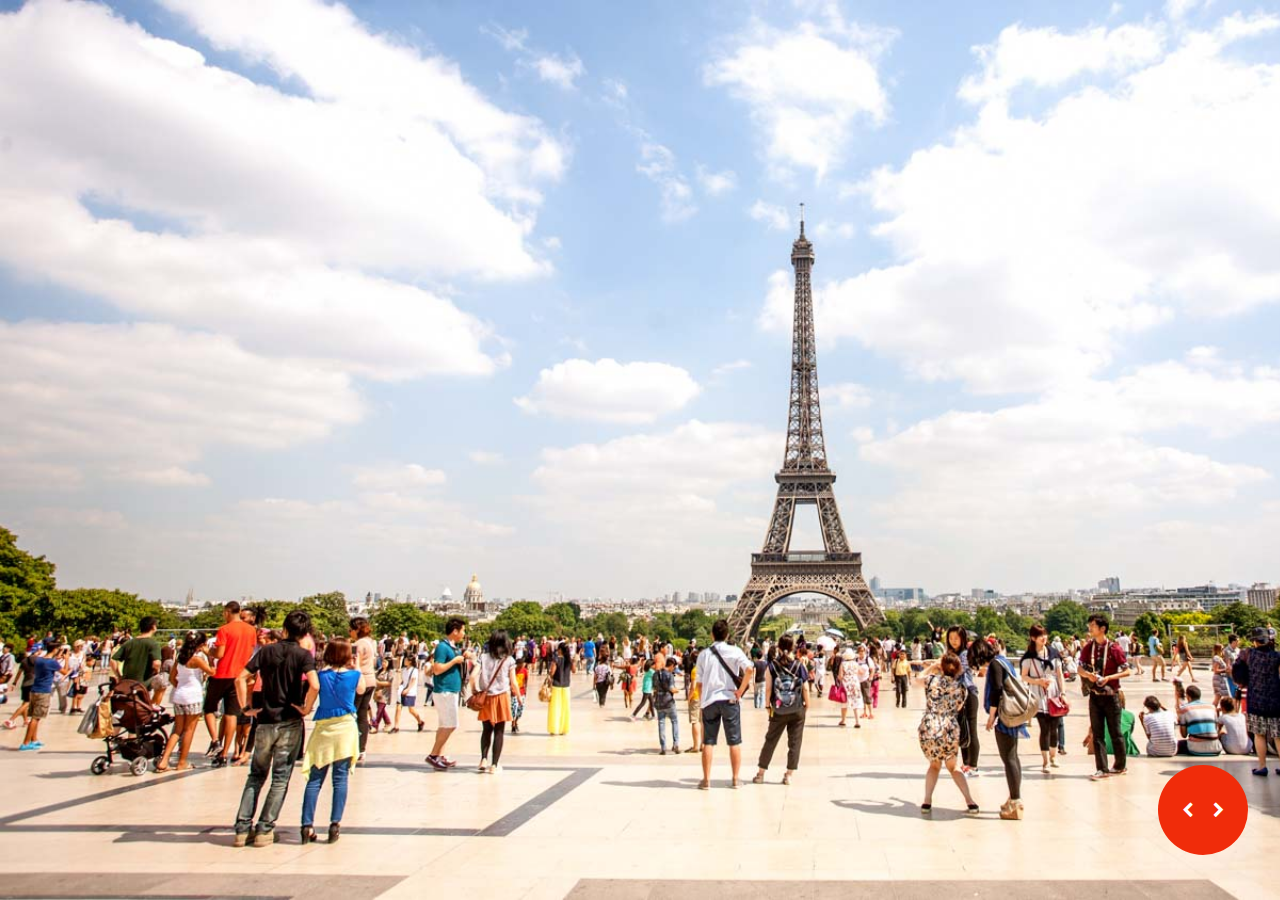
<file: DragAnimation/index.html>
<!DOCTYPE html>
<html lang="en">
<head>
    <meta charset="UTF-8">
    <meta name="viewport" content="width=device-width, initial-scale=1.0">
    <title> Before & After Covid19</title>
    <link rel="stylesheet" href="style.css">
    <link rel="stylesheet" href="https://stackpath.bootstrapcdn.com/font-awesome/4.7.0/css/font-awesome.min.css" integrity="sha384-wvfXpqpZZVQGK6TAh5PVlGOfQNHSoD2xbE+QkPxCAFlNEevoEH3Sl0sibVcOQVnN" crossorigin="anonymous">

</head>
<body>
    <div class="wrapper">
        <div class="wrapper-drop">

            <div class="drop drop1"></div>

            <div class="drop drop2">
                <div class="drag" draggable="true"><i class="fa fa-chevron-left"></i> <i class="fa fa-chevron-right"></i></div>
            </div>

        </div>
        

        <div class="future"></div>
        
    </div>

    <script src="app.js"></script>
</body>
</html>
</file>
<file: DragAnimation/style.css>
*{
    padding: 0;
    margin: 0;
    box-sizing: border-box;
}

.wrapper{
    position: absolute;
    height: 100vh;
    width: 100vw;
    overflow: hidden;
    background-image: url(./images/parisbefore.jpg);
    background-repeat: no-repeat;
    background-size: cover;


}
.wrapper-drop{
    position: relative;
    height: 10%;
    width: 100%;
    top: 85%;
    display: flex;
}

.drop{
    position: relative;
    height: 100%;
    width: 50%;
    display: flex;
    align-items: center;    
    z-index: 4;

}
.drop2{
    justify-content: flex-end;
}


.drag{
    position: relative;
    height: 10vh;
    width: 10vh;
    background-color: rgb(240, 44, 10);
    border-radius: 50%;
    margin: 5%;
    transform: translate(0, 0);
    z-index: 10;
    display: flex;
    align-items: center;
    justify-content: center;
}
.drag-hide{
    display: none;
}

.fa{
    position: relative;
    color: white;
    margin: 10px;
    display: flex;
    align-items: center;
}
.future {
    position: absolute;
    height: 100%;
    width: 100%;
    left: 100%;
    top: 0;
    background-image: url(./images/parisafter4.jpg);
    background-repeat: no-repeat;
    background-size: cover;
    background-position-y: 50%;
    filter: grayscale(0.8);
    z-index: 2;
    transform-origin: left bottom;
    transform: rotateZ(15deg); 
    transition: transform 0s ease, left 1s ease;
    
}
</file>
